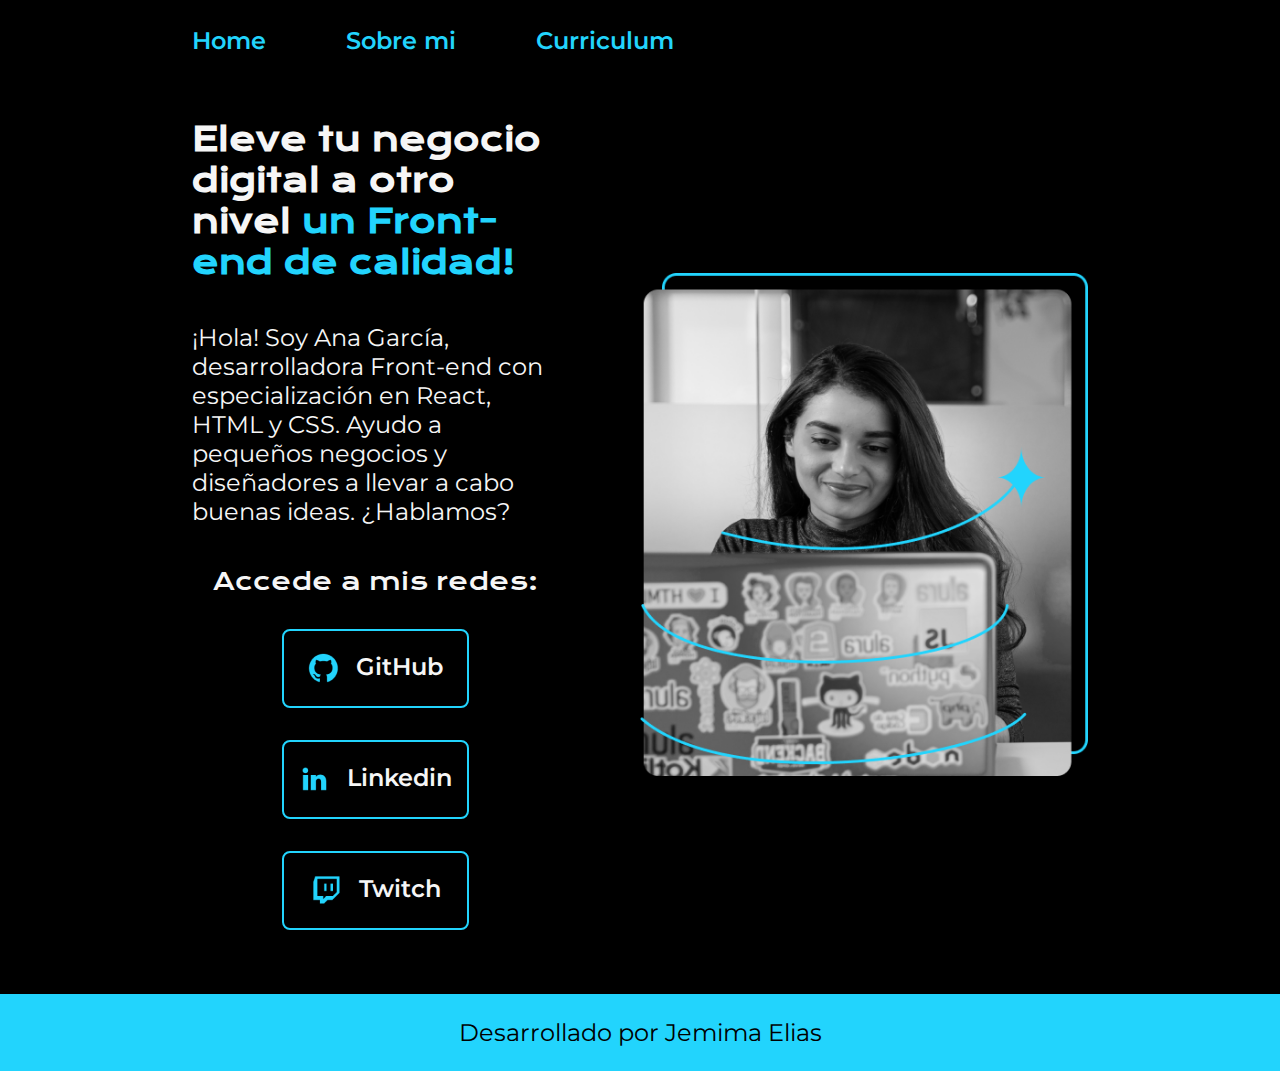
<file: index.html>
<!DOCTYPE html>
<html lang="es">

<head>
    <meta charset="UTF-8">
    <meta name="viewport" content="width=device-width, initial-scale=1.0">
    <title>Portafolio</title>
    <link rel="stylesheet" href="styles/styles.css">
</head>

<body>

    <header class="header">
        <nav class="header_menu">
            <a class="header_menu_link" href="index.html">Home</a>
            <a class="header_menu_link" href="about.html">Sobre mi</a>
            <a class="header_menu_link" href="curriculum.html">Curriculum</a>
        </nav>
    </header>

    <main class="presentacion">
        <section class="presentacion_contenido">
            <h1 class="presentacion_contenido_titulo">Eleve tu negocio digital a otro nivel <strong
                    class="titulo-destaque">un Front-end de calidad!</strong>
            </h1>
            <p class="presentacion_contenido_texto">¡Hola! Soy Ana García, desarrolladora Front-end con especialización
                en React, HTML y CSS. Ayudo a
                pequeños negocios y diseñadores a llevar a cabo buenas ideas. ¿Hablamos?</p>
            <!-- div - contenedor para otros elementos, lo que ayuda en la estilización del bloque -->
            
            <div class="presentacion_enlaces">
                <h2 class="presentacion_enlaces_subtitulo">Accede a mis redes:</h2>
                <a class="presentacion_enlaces_link" href="https://www.instagram.com/"> <img src="assets/github.png"> GitHub</a>
                <a class="presentacion_enlaces_link" href="https://github.com/"><img src="assets/linkedin.png"> Linkedin</a>
                <a class="presentacion_enlaces_link" href="https://github.com/"><img src="assets/twitch.png"> Twitch</a>
            </div>
        </section>
        <img class="presentacion_imagen" src="assets/Imagem.png" alt="Imagen de Ana Garcia trabajando">
    </main>

    <footer class="footer">
        <p>Desarrollado por Jemima Elias</p>
    </footer>
</body>

</html>
</file>
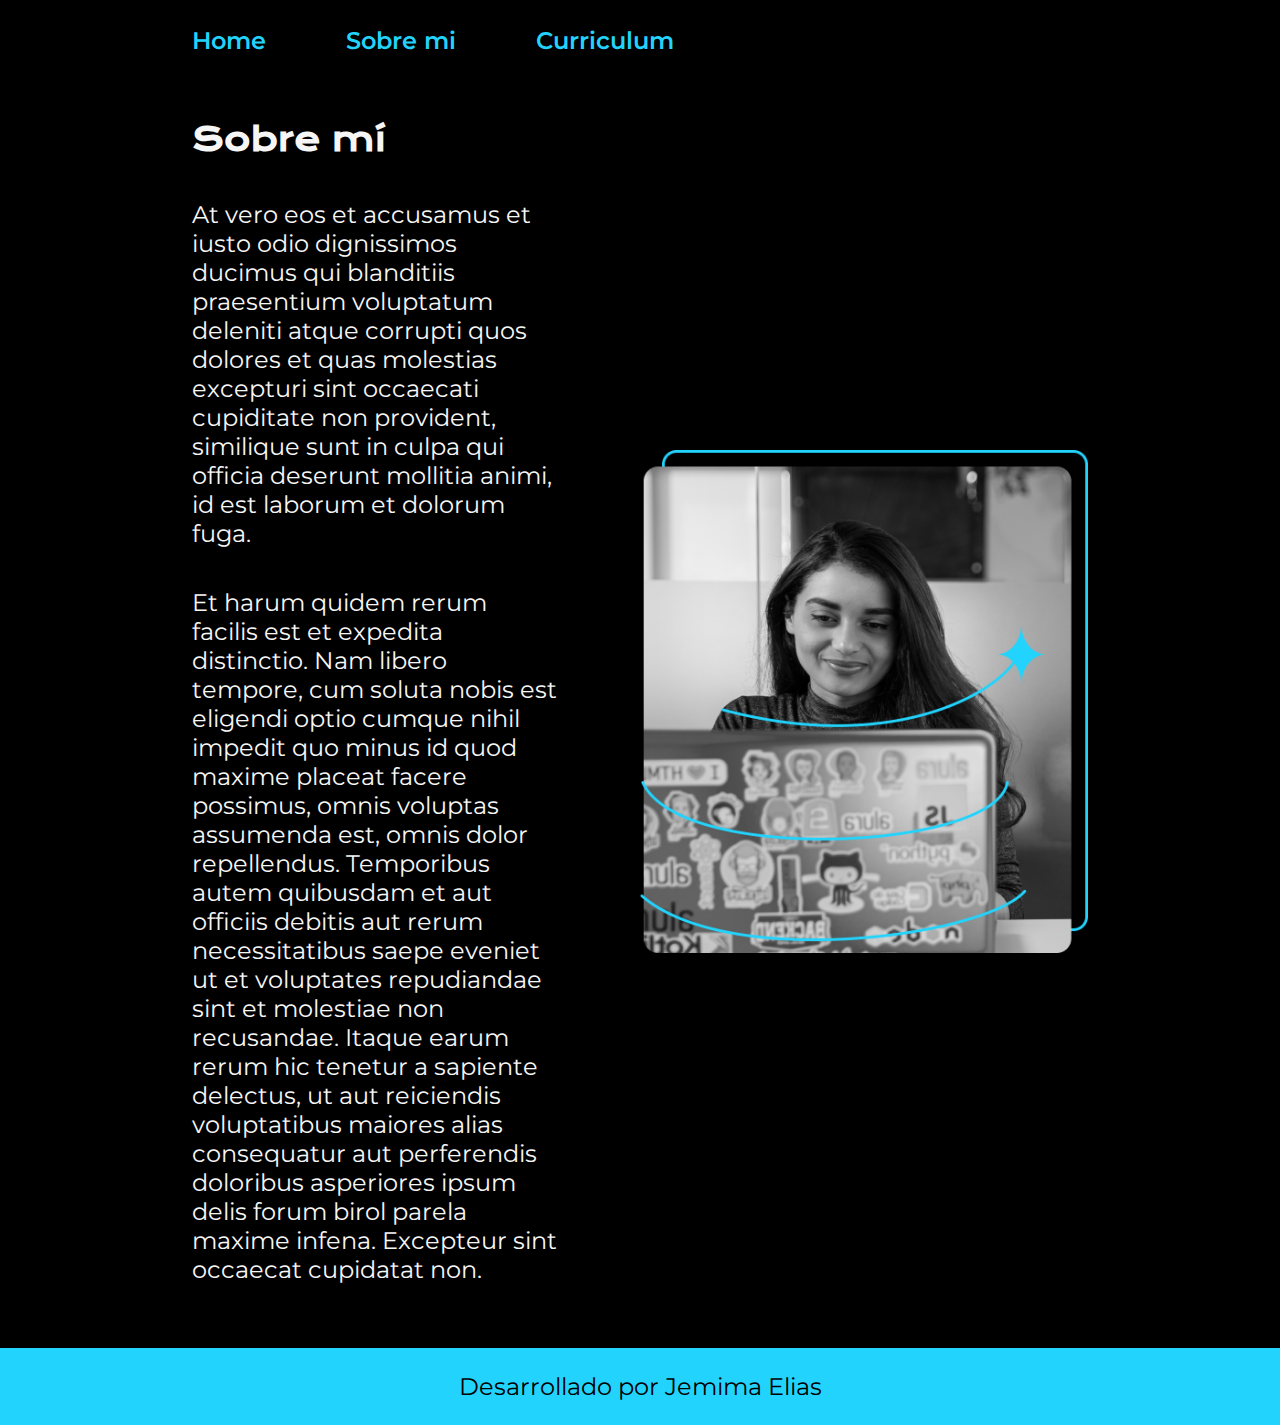
<file: about.html>
<!DOCTYPE html>
<html lang="es">
<head>
    <meta charset="UTF-8">
    <meta name="viewport" content="width=device-width, initial-scale=1.0">
    <title>Sobre mi</title>
    <link rel="stylesheet" href="styles/styles.css">
</head>

<body>
    <header class="header">
        <nav class="header_menu">
            <a class="header_menu_link" href="index.html">Home</a>
            <a class="header_menu_link" href="about.html">Sobre mi</a>
            <a class="header_menu_link" href="curriculum.html">Curriculum</a>
        </nav>
    </header>

    <main class="presentacion">
        <section class="presentacion_contenido">
            <h1 class="presentacion_contenido_titulo">Sobre mí</h1>
            <p class="presentacion_contenido_texto">At vero eos et accusamus et iusto odio dignissimos ducimus qui
                blanditiis praesentium voluptatum deleniti atque corrupti quos dolores et quas molestias excepturi sint
                occaecati cupiditate non provident, similique sunt in culpa qui officia deserunt mollitia animi, id est
                laborum et dolorum fuga.</p>
            <p class="presentacion_contenido_texto">
                </pclass>Et harum quidem rerum facilis est et expedita distinctio. Nam libero tempore, cum soluta nobis
                est
                eligendi optio cumque nihil impedit quo minus id quod maxime placeat facere possimus, omnis voluptas
                assumenda est, omnis dolor repellendus. Temporibus autem quibusdam et aut officiis debitis aut rerum
                necessitatibus saepe eveniet ut et voluptates repudiandae sint et molestiae non recusandae. Itaque earum
                rerum hic tenetur a sapiente delectus, ut aut reiciendis voluptatibus maiores alias consequatur aut
                perferendis doloribus asperiores ipsum delis forum birol parela maxime infena. Excepteur sint occaecat
                cupidatat non.</p>
        </section>
        <img class="presentacion_imagen" src="assets/Imagem.png" alt="Imagen de Ana Garcia trabajando">
    </main>

    <footer class="footer">
        <p>Desarrollado por Jemima Elias</p>
    </footer>
</body>

</html>
</file>
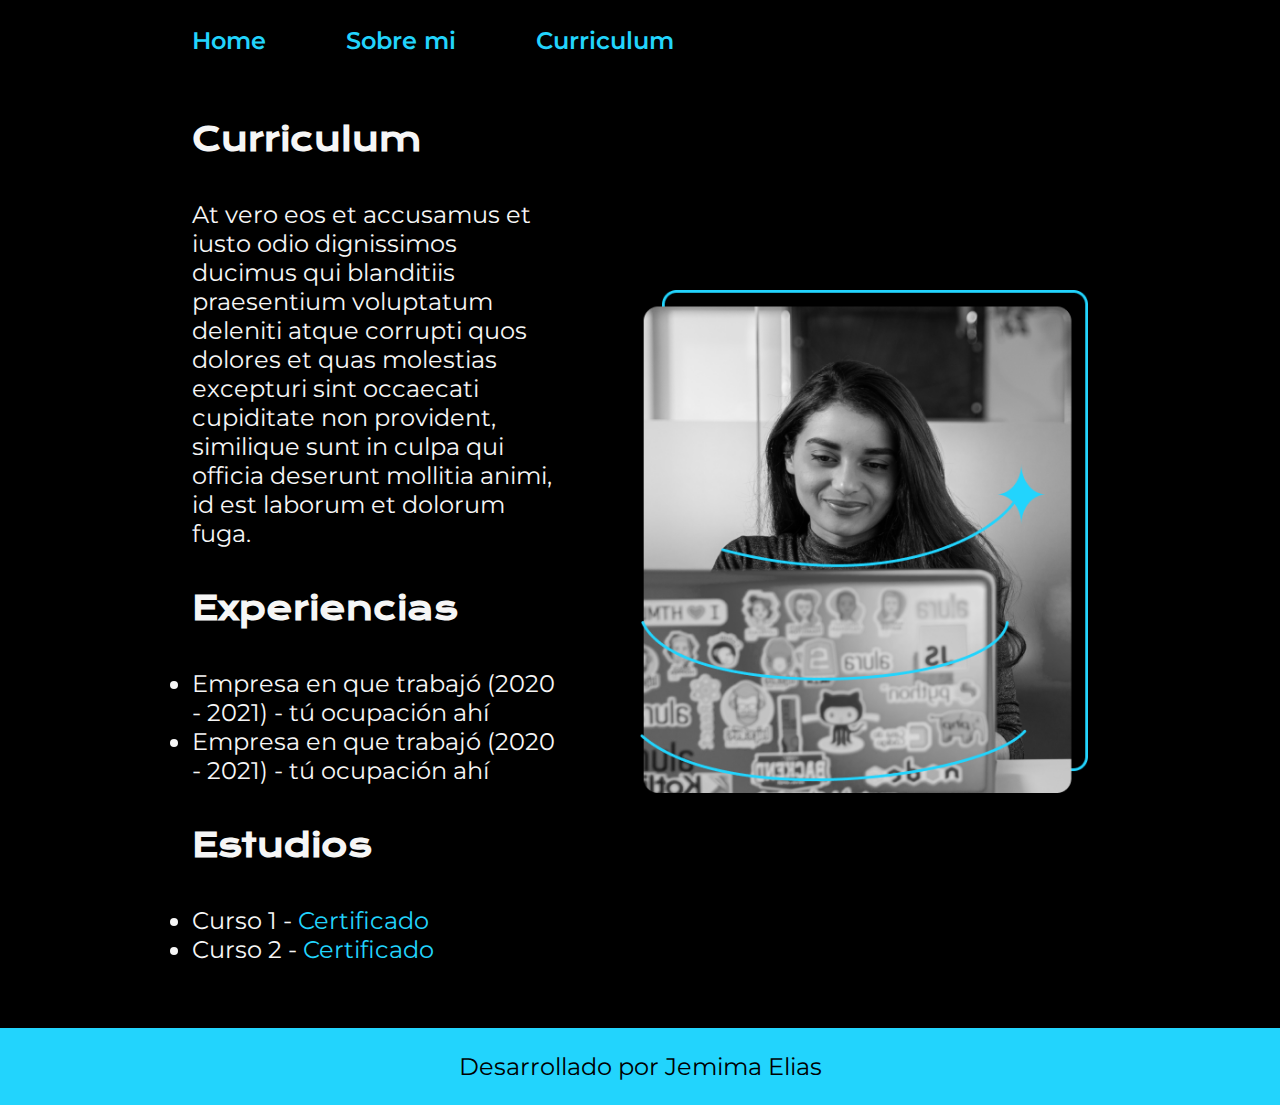
<file: curriculum.html>
<!DOCTYPE html>
<html lang="es">
<head>
    <meta charset="UTF-8">
    <meta name="viewport" content="width=device-width, initial-scale=1.0">
    <title>Curriculum</title>
    <link rel="stylesheet" href="styles/styles.css">
</head>

<body>
    <header class="header">
        <nav class="header_menu">
            <a class="header_menu_link" href="index.html">Home</a>
            <a class="header_menu_link" href="about.html">Sobre mi</a>
            <a class="header_menu_link" href="curriculum.html">Curriculum</a>
        </nav>
    </header>

    <main class="presentacion">
        <section class="presentacion_contenido">
            <h1 class="presentacion_contenido_titulo">Curriculum</h1>
            <p class="presentacion_contenido_texto">At vero eos et accusamus et iusto odio dignissimos ducimus qui
                blanditiis praesentium voluptatum deleniti atque corrupti quos dolores et quas molestias excepturi sint
                occaecati cupiditate non provident, similique sunt in culpa qui officia deserunt mollitia animi, id est
                laborum et dolorum fuga.</p>
            <h2 class="presentacion_contenido_titulo">Experiencias</h2>
            <div class="presentacion_contenido_texto">
                <ul class="presentacion_contenido_texto">
                    <li>Empresa en que trabajó (2020 - 2021) - tú ocupación ahí</li>
                    <li>Empresa en que trabajó (2020 - 2021) - tú ocupación ahí</li>
                </ul>
            </div>
            <h2 class="presentacion_contenido_titulo">Estudios</h2>
            <div class="presentacion_contenido_texto">
                <ul>
                    <li>Curso 1 - <a class="presentacion_contenido_texto_enlace"
                            href="https://www.linkedin.com/in/jemima-elias-mucha-9153871a7/details/certifications/">Certificado</a>
                    </li>
                    <li>Curso 2 - <a class="presentacion_contenido_texto_enlace"
                            href="https://www.linkedin.com/in/jemima-elias-mucha-9153871a7/details/certifications/">Certificado</a>
                    </li>
                </ul>
            </div>
        </section>
        <img class="presentacion_imagen" src="assets/Imagem.png" alt="Imagen de Ana Garcia trabajando">
    </main>

    <footer class="footer">
        <p>Desarrollado por Jemima Elias</p>
    </footer>
</body>

</html>
</file>
<file: styles/styles.css>
/*resetear el CSS antes de estilizar cualquier elemento de una página, ya que esta parte del código elimina todos los estilos por defecto de los navegadores.*/
@import url("https://fonts.googleapis.com/css2?family=Krona+One&family=Montserrat:ital,wght@0,100..900;1,100..900&display=swap");

:root{
    --color-primario:#000000;
    --color-secundario:#f6f6f6;
    --color-terciario:#22d4fd;
    --color-hover: #272727;

    --fuente-montserrat:"Montserrat", sans-serif;
    --fuente-krona: "Krona One", sans-serif;
}

* {
    padding: 0;
    margin: 0;
}

body {
    background-color: var(--color-primario);
    color: var(--color-secundario);
    /*asegura que el tamaño total del elemento incluya el padding y el border, evitando que se desborde.*/
    box-sizing: border-box;
}

.header {
    padding: 2% 0% 0% 15%;
}

.header_menu {
    display: flex;
    gap: 80px;
}

.header_menu_link {
    color: var(--color-terciario);
    font-family: var(--fuente-montserrat);
    font-size: 1.5rem;
    font-weight: 600;
    text-decoration: none;
}

.presentacion {
    padding: 5% 15%;
    display: flex;
    align-items: center;
    justify-content: space-between;
    gap: 82px;
}

.presentacion_contenido {
    width: 50%;
    display: flex;
    flex-direction: column;
    gap: 40px;
}

.presentacion_contenido_titulo {
    font-size: 2rem;
    font-family: var(--fuente-krona);
}

.titulo-destaque {
    color: var(--color-terciario);
}

.presentacion_contenido_texto {
    font-size: 1.5rem;
    font-family: var(--fuente-montserrat);
}

.presentacion_contenido_texto_enlace{
    color: var(--color-terciario);
    text-decoration: none;
}

.presentacion_enlaces {
    display: flex;
    justify-content: space-between;
    flex-direction: column;
    align-items: center;
    gap: 32px;
}

.presentacion_enlaces_subtitulo {
    font-family: var(--fuente-krona);
    font-size: 1.5rem;
    font-weight: 400;
}

.presentacion_enlaces_link {
    width: 50%;
    border: 2px solid var(--color-terciario);
    text-align: center;
    padding: 21.5px 0px;
    border-radius: 8px;
    color: var(--color-secundario);
    font-family: var(--fuente-montserrat);
    font-size: 1.5rem;
    font-weight: 600;
    text-decoration: none;
    display: flex;
    justify-content: center;
    gap: 16px;
}

.presentacion_enlaces_link:hover {
    background-color: var(--color-hover);
    font-size: 1.5rem;
}

.presentacion_imagen{
    width: 50%;
}

.footer {
    background-color: var(--color-terciario);
    padding: 24px;
    color: var(--color-primario);
    text-align: center;
    font-family: var(--fuente-montserrat);
    font-size: 1.5rem;
    font-weight: 400;
}

/*Mobile*/

/*con un ancho de hasta 1200 píxeles*/
@media(max-width:1200px){
    .header{
        padding: 8%;
    }
    .header_menu{
        justify-content: center;
    }
    .presentacion {
        flex-direction: column-reverse;
        padding: 5%;
    }
    .presentacion_contenido{
        width: auto;
    }
}
</file>
